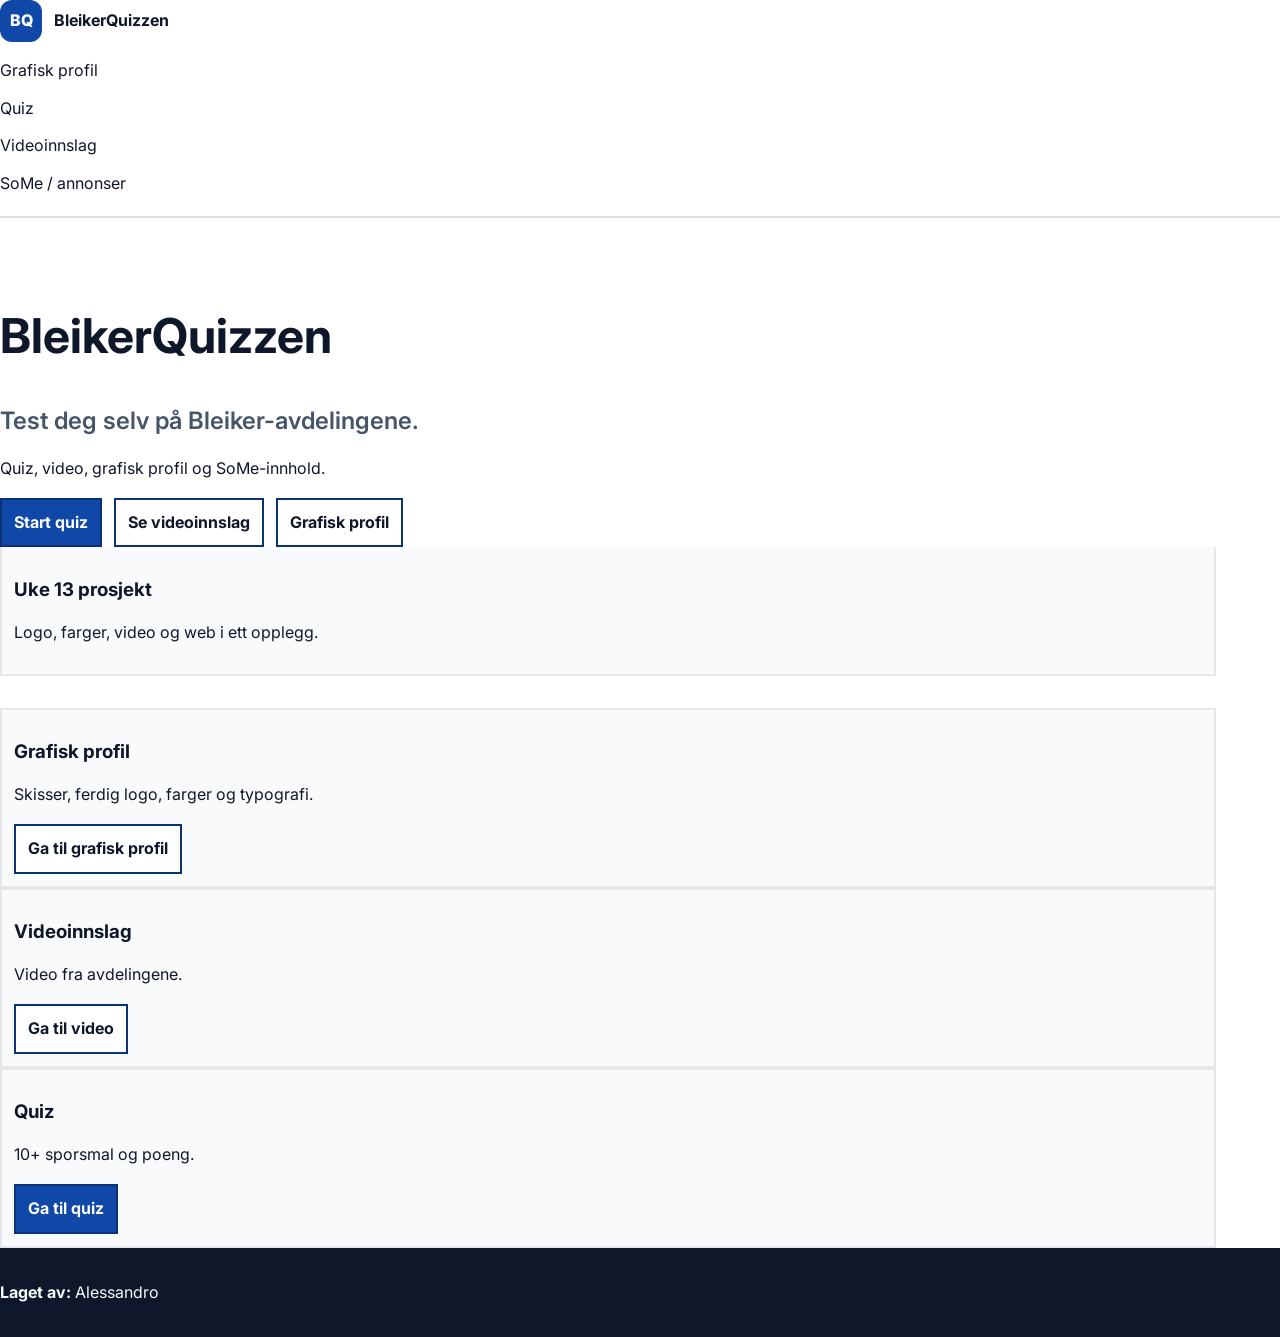
<file: index.html>
<!doctype html>
<html lang="no">
  <head>
    <meta charset="UTF-8" />
    <meta name="viewport" content="width=device-width, initial-scale=1.0" />
    <title>BleikerQuizzen | Forside</title>
    <meta
      name="description"
      content="BleikerQuizzen - prosjekt med grafisk profil, quiz, video og SoMe."
    />
    <link rel="preconnect" href="https://fonts.googleapis.com" />
    <link rel="preconnect" href="https://fonts.gstatic.com" crossorigin />
    <link
      href="https://fonts.googleapis.com/css2?family=Montserrat:wght@400;600;700;800&family=Inter:wght@400;500;600&display=swap"
      rel="stylesheet"
    />
    <link rel="stylesheet" href="css/styles.css" />
    <script defer src="js/main.js"></script>
  </head>
  <body data-page="home">
    <header class="site-header">
      <nav class="navbar container">
        <a class="logo" href="index.html" aria-label="BleikerQuizzen forside">
          <span class="logo-mark">BQ</span>
          <span class="logo-text">BleikerQuizzen</span>
        </a>
        <button class="menu-toggle" aria-label="Åpne meny" aria-expanded="false">Meny</button>
        <ul class="nav-links">
          <li><a href="grafisk-profil.html">Grafisk profil</a></li>
          <li><a href="quiz.html">Quiz</a></li>
          <li><a href="video.html">Videoinnslag</a></li>
          <li><a href="some-annonser.html">SoMe / annonser</a></li>
        </ul>
      </nav>
    </header>

    <main>
      <section class="hero">
        <div class="container hero-grid">
          <div>
            <h1>BleikerQuizzen</h1>
            <h2 class="ingress">Test deg selv på Bleiker-avdelingene.</h2>
            <p>Quiz, video, grafisk profil og SoMe-innhold.</p>
            <div class="hero-actions">
              <a class="btn btn-primary" href="quiz.html">Start quiz</a>
              <a class="btn btn-secondary" href="video.html">Se videoinnslag</a>
              <a class="btn btn-secondary" href="grafisk-profil.html">Grafisk profil</a>
            </div>
          </div>
          <div class="hero-card">
            <h3>Uke 13 prosjekt</h3>
            <p>Logo, farger, video og web i ett opplegg.</p>
          </div>
        </div>
      </section>

      <section class="feature-section container">
        <article class="feature-card">
          <h3>Grafisk profil</h3>
          <p>Skisser, ferdig logo, farger og typografi.</p>
          <a class="btn btn-secondary" href="grafisk-profil.html">Ga til grafisk profil</a>
        </article>

        <article class="feature-card">
          <h3>Videoinnslag</h3>
          <p>Video fra avdelingene.</p>
          <a class="btn btn-secondary" href="video.html">Ga til video</a>
        </article>

        <article class="feature-card">
          <h3>Quiz</h3>
          <p>10+ sporsmal og poeng.</p>
          <a class="btn btn-primary" href="quiz.html">Ga til quiz</a>
        </article>
      </section>
    </main>

    <footer class="site-footer">
      <div class="container footer-content">
        <p><strong>Laget av:</strong> Alessandro</p>
      </div>
    </footer>
  </body>
</html>
</file>
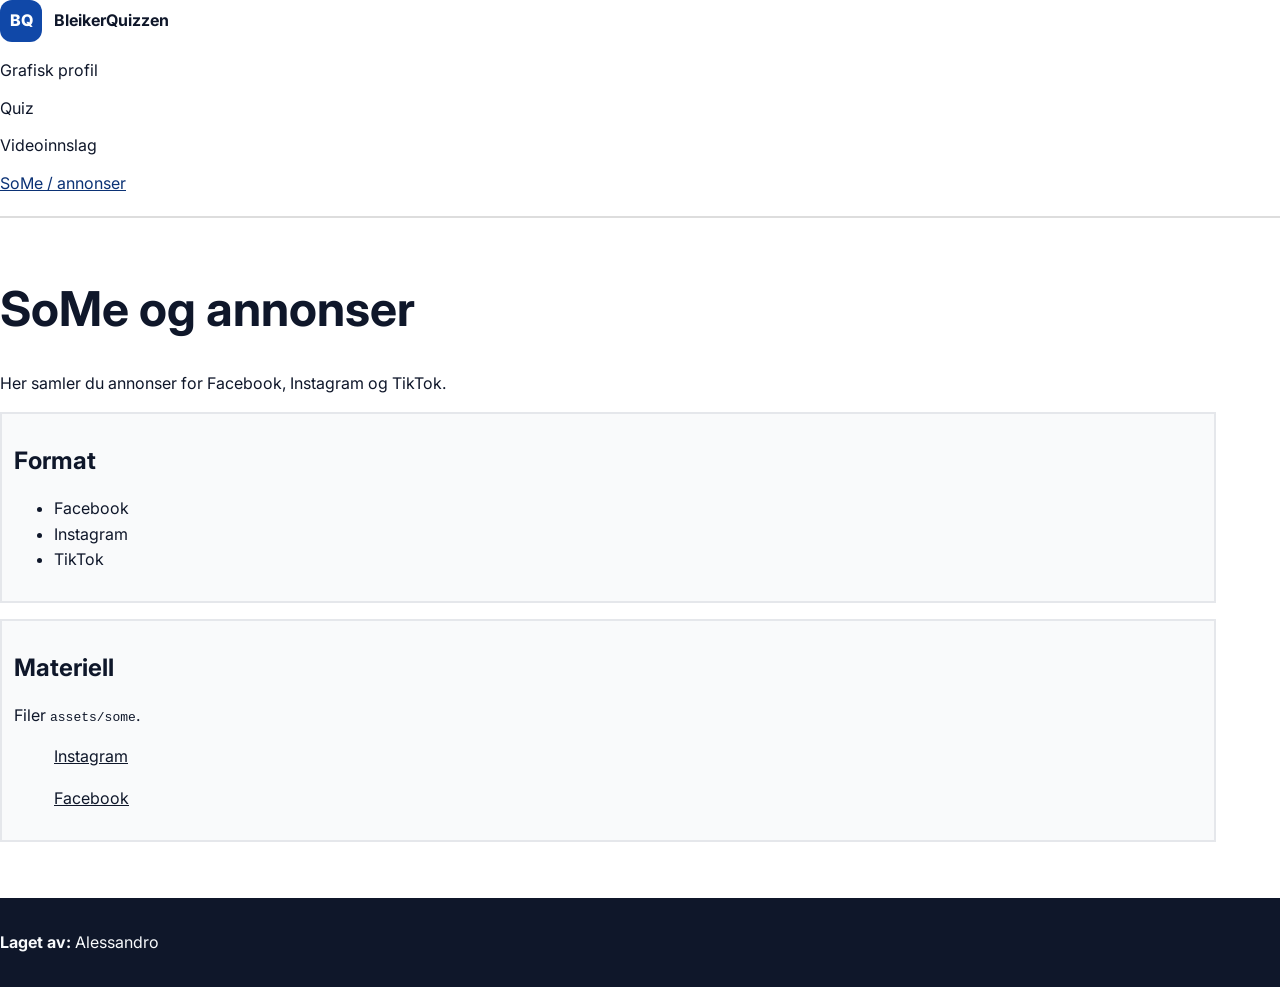
<file: some-annonser.html>
<!doctype html>
<html lang="no">
  <head>
    <meta charset="UTF-8" />
    <meta name="viewport" content="width=device-width, initial-scale=1.0" />
    <title>BleikerQuizzen | SoMe og annonser</title>
    <link rel="preconnect" href="https://fonts.googleapis.com" />
    <link rel="preconnect" href="https://fonts.gstatic.com" crossorigin />
    <link
      href="https://fonts.googleapis.com/css2?family=Montserrat:wght@400;600;700;800&family=Inter:wght@400;500;600&display=swap"
      rel="stylesheet"
    />
    <link rel="stylesheet" href="css/styles.css" />
    <script defer src="js/main.js"></script>
  </head>
  <body data-page="social">
    <header class="site-header">
      <nav class="navbar container">
        <a class="logo" href="index.html" aria-label="BleikerQuizzen forside">
          <span class="logo-mark">BQ</span>
          <span class="logo-text">BleikerQuizzen</span>
        </a>
        <button class="menu-toggle" aria-label="Åpne meny" aria-expanded="false">Meny</button>
        <ul class="nav-links">
          <li><a href="grafisk-profil.html">Grafisk profil</a></li>
          <li><a href="quiz.html">Quiz</a></li>
          <li><a href="video.html">Videoinnslag</a></li>
          <li><a href="some-annonser.html">SoMe / annonser</a></li>
        </ul>
      </nav>
    </header>

    <main class="container page">
      <h1>SoMe og annonser</h1>
      <p>Her samler du annonser for Facebook, Instagram og TikTok.</p>

      <section class="content-card">
        <h2>Format</h2>
        <ul>
          <li>Facebook</li>
          <li>Instagram</li>
          <li>TikTok</li>
        </ul>
      </section>

      <section class="content-card">
        <h2>Materiell</h2>
        <p>Filer <code>assets/some</code>.</p>
        <div class="media-grid">
          <figure>
            <a href="https://www.instagram.com/bleikermedia/" target="_blank" rel="BleikerMedia Instagram">
            <figcaption>Instagram</figcaption>
          </figure>
          <figure>
            <a href="https://www.facebook.com/Bleikervgs/" target="_blank" rel="Bleiker VGS Facebook">
            <figcaption>Facebook</figcaption>
          </figure>
        </div>
      </section>
    </main>

    <footer class="site-footer">
      <div class="container footer-content">
        <p><strong>Laget av:</strong> Alessandro</p>
      </div>
    </footer>
  </body>
</html>
</file>
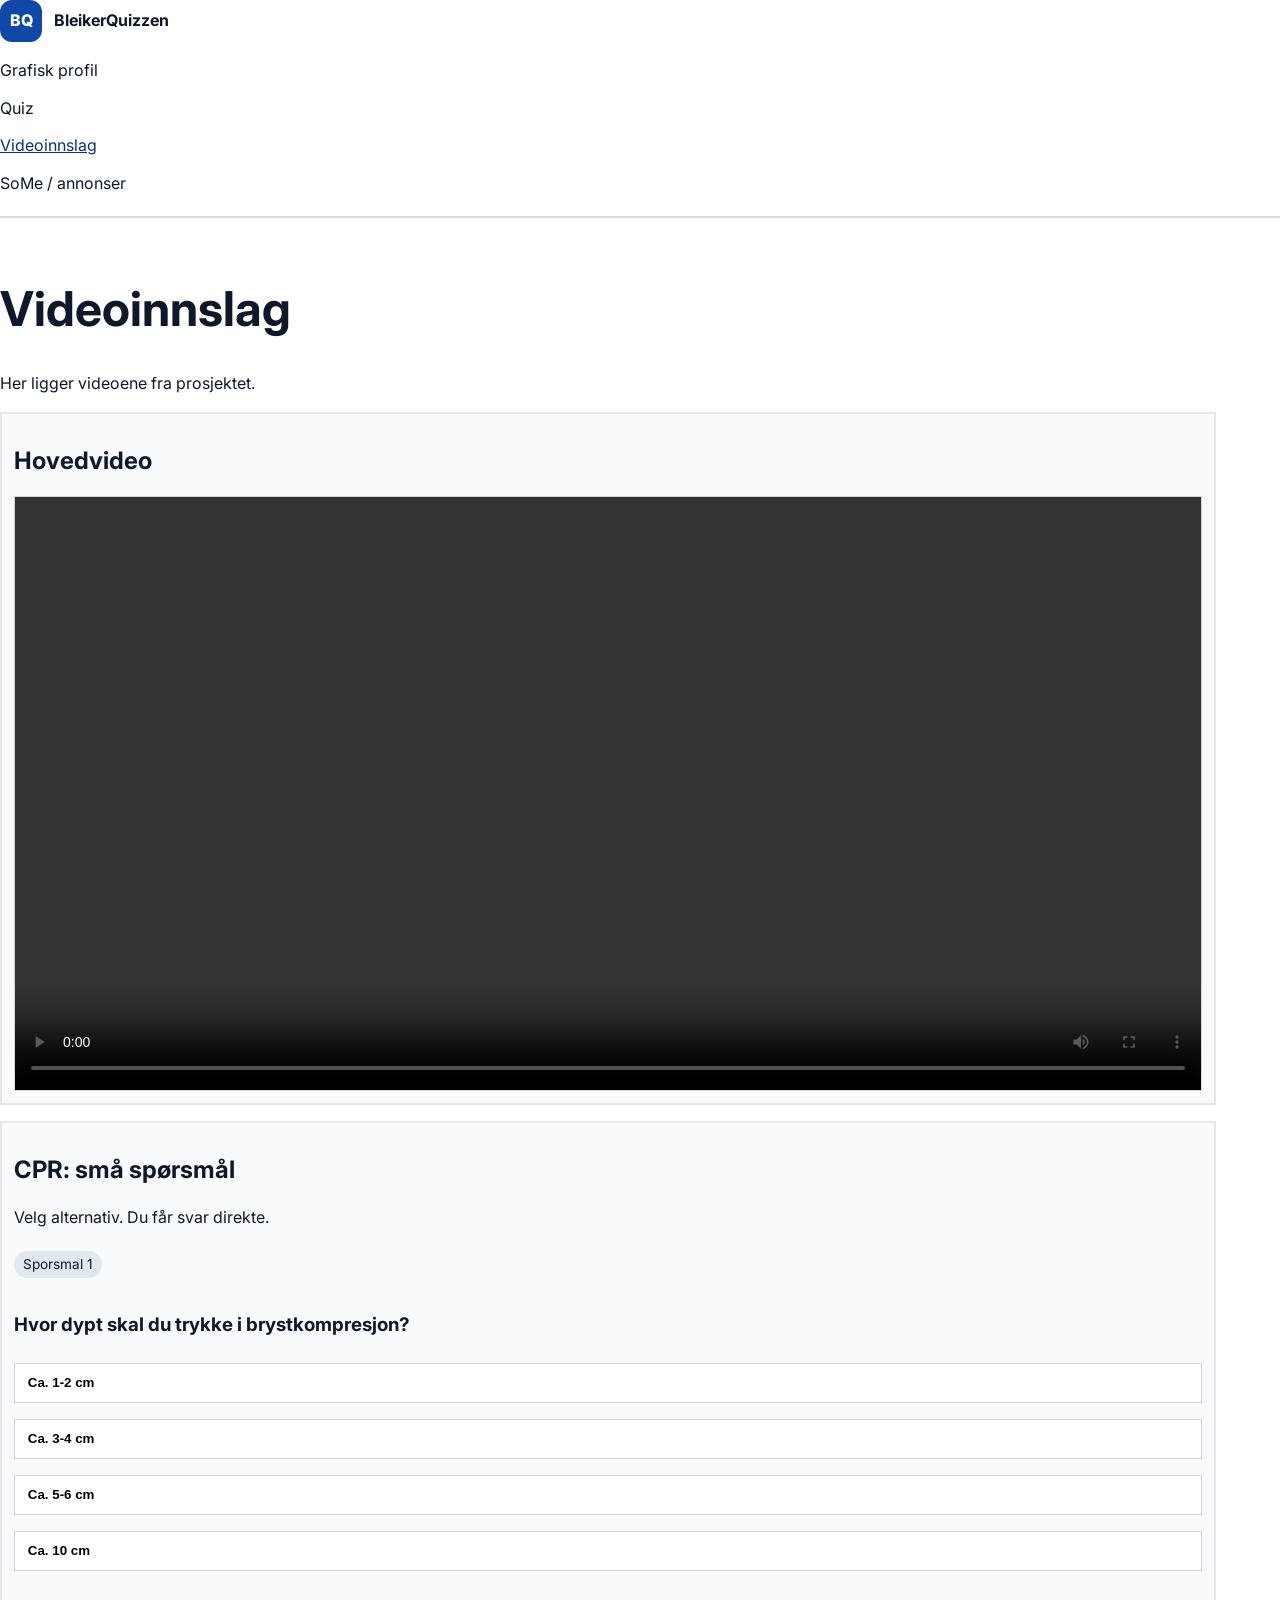
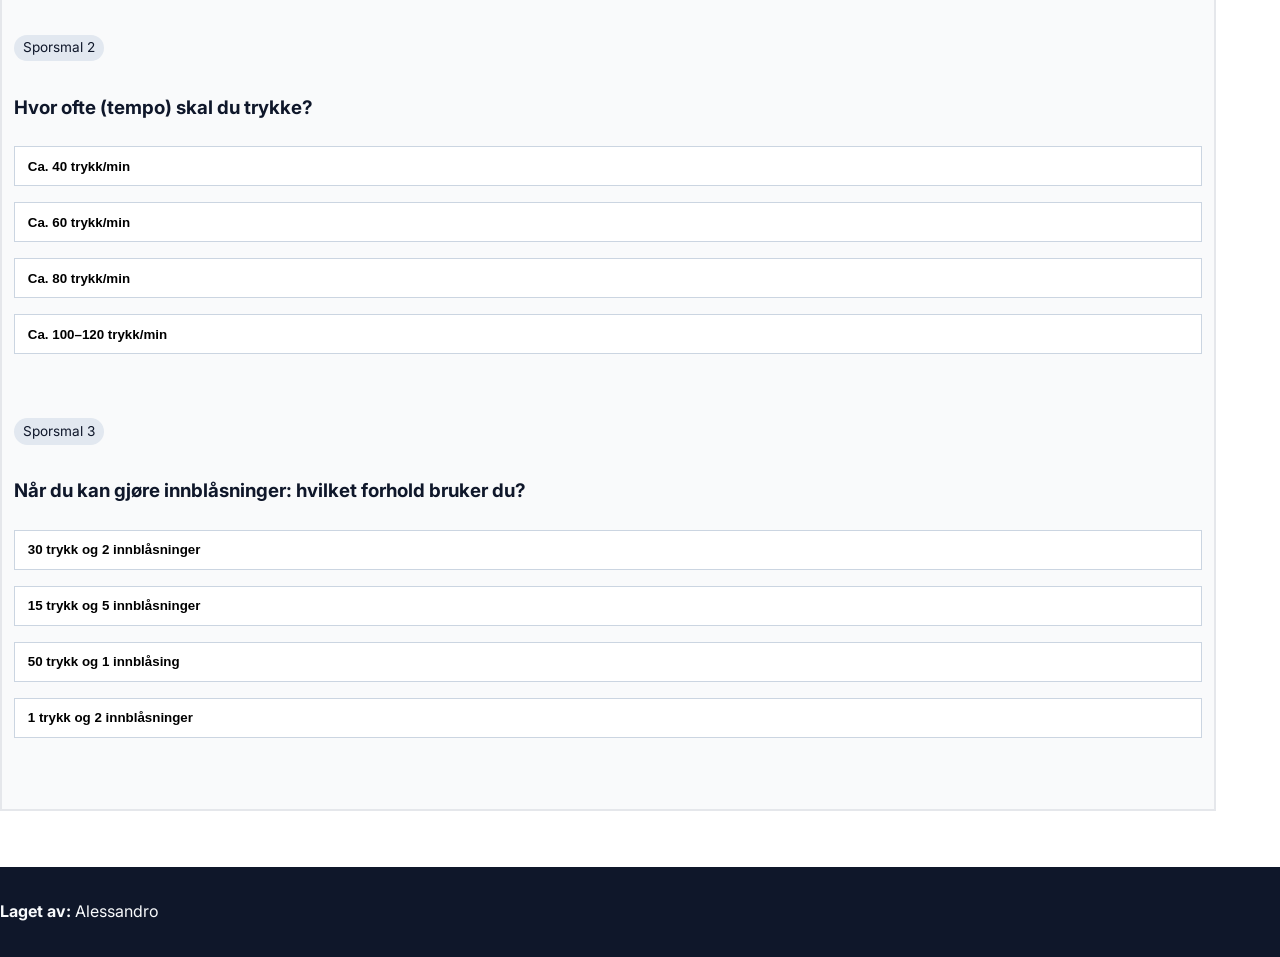
<file: video.html>
<!doctype html>
<html lang="no">
  <head>
    <meta charset="UTF-8" />
    <meta name="viewport" content="width=device-width, initial-scale=1.0" />
    <title>BleikerQuizzen | Videoinnslag</title>
    <link rel="preconnect" href="https://fonts.googleapis.com" />
    <link rel="preconnect" href="https://fonts.gstatic.com" crossorigin />
    <link
      href="https://fonts.googleapis.com/css2?family=Montserrat:wght@400;600;700;800&family=Inter:wght@400;500;600&display=swap"
      rel="stylesheet"
    />
    <link rel="stylesheet" href="css/styles.css" />
    <script defer src="js/main.js"></script>
    <script defer src="js/cpr-quiz.js"></script>
  </head>
  <body data-page="video">
    <header class="site-header">
      <nav class="navbar container">
        <a class="logo" href="index.html" aria-label="BleikerQuizzen forside">
          <span class="logo-mark">BQ</span>
          <span class="logo-text">BleikerQuizzen</span>
        </a>
        <button class="menu-toggle" aria-label="Åpne meny" aria-expanded="false">Meny</button>
        <ul class="nav-links">
          <li><a href="grafisk-profil.html">Grafisk profil</a></li>
          <li><a href="quiz.html">Quiz</a></li>
          <li><a href="video.html">Videoinnslag</a></li>
          <li><a href="some-annonser.html">SoMe / annonser</a></li>
        </ul>
      </nav>
    </header>

    <main class="container page">
      <h1>Videoinnslag</h1>
      <p>Her ligger videoene fra prosjektet.</p>

      <section class="content-card">
        <h2>Hovedvideo</h2>
        <video controls preload="metadata" class="full-video">
          <source src="assets/video/quiz_video.mp4" type="video/mp4" />
          Nettleseren din stotter ikke video.
        </video>
      </section>

      <section class="content-card">
        <h2>CPR: små spørsmål</h2>
        <p>Velg alternativ. Du får svar direkte.</p>
        <div id="cpr-questions"></div>
      </section>
    </main>

    <footer class="site-footer">
      <div class="container footer-content">
        <p><strong>Laget av:</strong> Alessandro</p>
      </div>
    </footer>
  </body>
</html>
</file>
<file: css/styles.css>
:root {
  --color-primary: #1048a8;
  --color-primary-dark: #0b3275;
  --color-accent: #f2c335;
  --color-bg: #f8fafc;
  --color-surface: #ffffff;
  --color-text: #0f172a;
  --color-muted: #475569;
  --color-success: #15803d;
  --color-danger: #b91c1c;
  --fontfamily: "Inter", Arial, sans-serif;
  --headingfont: "Inter", Arial, sans-serif;
  --radius: 14px;
  --shadow: 0 8px 24px rgba(15, 23, 42, 0.08);
}

*,
*::before,
*::after {
  box-sizing: border-box;
}

body {
  margin: 0;
  font-family: var(--fontfamily);
  color: var(--color-text);
  background: var(--color-bg);
  line-height: 1.6;
}

h1,
h2,
h3 {
  font-family: var(--headingfont);
  line-height: 1.25;
}

h1 {
  font-size: clamp(2rem, 4vw, 3rem);
}

a {
  color: inherit;
}

.container {
  width: min(1100px, 92%);
  margin: 0 auto;
}

.site-header {
  position: sticky;
  top: 0;
  z-index: 20;
  background: var(--color-surface);
  border-bottom: 1px solid #e2e8f0;
}

.navbar {
  display: flex;
  align-items: center;
  justify-content: space-between;
  gap: 1rem;
  min-height: 72px;
}

.logo {
  display: inline-flex;
  align-items: center;
  gap: 0.75rem;
  text-decoration: none;
}

.logo-mark {
  display: inline-grid;
  place-items: center;
  width: 42px;
  height: 42px;
  border-radius: 12px;
  background: var(--color-primary);
  color: #fff;
  font-family: var(--headingfont);
  font-weight: 800;
}

.logo-text {
  font-family: var(--headingfont);
  font-weight: 700;
}

.menu-toggle {
  display: none;
  border: 1px solid #cbd5e1;
  border-radius: 10px;
  background: #fff;
  padding: 0.5rem 0.75rem;
}

.nav-links {
  list-style: none;
  display: flex;
  gap: 1rem;
  margin: 0;
  padding: 0;
}

.nav-links a {
  text-decoration: none;
  padding: 0.45rem 0.65rem;
  border-radius: 8px;
  font-weight: 600;
}

.nav-links a:hover,
.nav-links a.active {
  background: #e8eefb;
  color: var(--color-primary-dark);
}

.hero {
  padding: 3rem 0 2rem;
}

.hero-grid {
  display: grid;
  grid-template-columns: 1.35fr 1fr;
  gap: 1.5rem;
  align-items: start;
}

.ingress {
  font-weight: 600;
  color: var(--color-muted);
}

.hero-card,
.feature-card,
.content-card {
  background: var(--color-surface);
  border-radius: var(--radius);
  box-shadow: var(--shadow);
  padding: 1.1rem 1.2rem;
}

.hero-card {
  border-top: 5px solid var(--color-accent);
}

.hero-actions {
  display: flex;
  flex-wrap: wrap;
  gap: 0.75rem;
  margin-top: 1rem;
}

.feature-section {
  display: grid;
  grid-template-columns: repeat(3, minmax(0, 1fr));
  gap: 1rem;
  margin-bottom: 2.5rem;
}

.btn {
  display: inline-block;
  text-decoration: none;
  border: none;
  border-radius: 10px;
  padding: 0.62rem 1rem;
  font-weight: 700;
  cursor: pointer;
}

.btn-primary {
  background: var(--color-primary);
  color: #fff;
}

.btn-primary:hover {
  background: var(--color-primary-dark);
}

.btn-secondary {
  background: #e2e8f0;
  color: #0f172a;
}

.btn-secondary:hover {
  background: #cbd5e1;
}

.page {
  padding: 1.75rem 0 2.5rem;
}

.content-card {
  margin: 1rem 0;
}

img,
video {
  width: 100%;
  display: block;
  border-radius: 10px;
  border: 1px solid #e2e8f0;
  background: #fff;
}

.media-grid {
  display: grid;
  grid-template-columns: repeat(2, minmax(0, 1fr));
  gap: 1rem;
}

.video-grid {
  display: grid;
  grid-template-columns: repeat(3, minmax(0, 1fr));
  gap: 0.8rem;
}

.palette-grid {
  display: grid;
  grid-template-columns: repeat(2, minmax(0, 1fr));
  gap: 0.8rem;
}

.palette-box {
  border-radius: 12px;
  padding: 0.9rem;
  color: #fff;
}

.p1 {
  background: #1048a8;
}

.p2 {
  background: #f2c335;
  color: #0f172a;
}

.p3 {
  background: #0f172a;
}

.p4 {
  background: #f8fafc;
  color: #0f172a;
  border: 1px solid #cbd5e1;
}

input[type="text"] {
  width: min(340px, 100%);
  border: 1px solid #cbd5e1;
  border-radius: 10px;
  padding: 0.65rem;
  margin: 0.5rem 0 1rem;
}

.quiz-topline {
  display: flex;
  justify-content: space-between;
  gap: 1rem;
  font-weight: 600;
  color: var(--color-muted);
}

.badge {
  display: inline-block;
  margin-top: 0.3rem;
  margin-bottom: 1rem;
  padding: 0.15rem 0.55rem;
  border-radius: 999px;
  background: #e2e8f0;
  font-size: 0.85rem;
}

.answers {
  display: grid;
  gap: 0.65rem;
  margin-top: 1rem;
}

.answer-btn {
  text-align: left;
  border: 1px solid #cbd5e1;
  background: #fff;
  border-radius: 10px;
  padding: 0.72rem 0.8rem;
  font-weight: 600;
  cursor: pointer;
  transition: transform 0.15s ease, box-shadow 0.15s ease;
}

.answer-btn:hover:enabled {
  transform: translateY(-1px);
  box-shadow: 0 4px 12px rgba(2, 6, 23, 0.1);
}

.answer-btn.correct {
  background: #dcfce7;
  border-color: #86efac;
  color: #14532d;
}

.answer-btn.wrong {
  background: #fee2e2;
  border-color: #fca5a5;
  color: #7f1d1d;
}

.feedback {
  min-height: 1.2em;
  font-weight: 700;
}

.feedback.correct {
  color: var(--color-success);
}

.feedback.wrong {
  color: var(--color-danger);
}

.site-footer {
  background: #0f172a;
  color: #f8fafc;
  padding: 1rem 0;
}

.footer-content {
  display: flex;
  flex-wrap: wrap;
  justify-content: space-between;
  gap: 0.5rem 1.2rem;
}

.hidden {
  display: none !important;
}

@media (max-width: 880px) {
  .hero-grid,
  .feature-section,
  .media-grid,
  .palette-grid,
  .video-grid {
    grid-template-columns: 1fr;
  }

  .menu-toggle {
    display: block;
  }

  .nav-links {
    position: absolute;
    left: 4%;
    right: 4%;
    top: 72px;
    flex-direction: column;
    background: #fff;
    padding: 0.8rem;
    border-radius: 12px;
    box-shadow: var(--shadow);
    border: 1px solid #e2e8f0;
    display: none;
  }

  .nav-links.open {
    display: flex;
  }
}

body {
  background: #ffffff;
}

.container {
  width: 95%;
  margin: 0;
}

.site-header {
  position: static;
  border-bottom: 2px solid #ddd;
}

.navbar {
  display: block;
}

.menu-toggle {
  display: none;
}

.nav-links {
  display: block;
  margin: 10px 0 14px;
  padding: 0;
}

.nav-links a {
  display: block;
  padding: 6px 0;
  border-radius: 0;
  font-weight: 400;
}

.nav-links a:hover {
  background: transparent;
  text-decoration: underline;
  color: #0b3275;
}

.nav-links a.active {
  background: transparent;
  text-decoration: underline;
  color: #0b3275;
}

.hero-grid {
  display: block;
}

.hero-card,
.feature-card,
.content-card {
  box-shadow: none;
  border: 2px solid #e5e7eb;
  border-radius: 0;
  padding: 12px;
  background: #f9fafb;
}

.hero-card {
  border-top: 0;
}

.feature-section {
  display: block;
}

.btn {
  border-radius: 0;
  border: 2px solid #0b3275;
  background: #fff;
  padding: 10px 12px;
}

.btn-primary {
  background: #1048a8;
  color: #fff;
}

.btn-secondary {
  background: #fff;
  color: #0f172a;
}

.media-grid,
.video-grid,
.palette-grid {
  display: block;
}

img,
video {
  border-radius: 0;
  border: 1px solid #d1d5db;
}

.answers {
  display: block;
}

.answer-btn {
  width: 100%;
  margin: 8px 0;
  border-radius: 0;
}

.quiz-topline {
  display: block;
}
</file>
